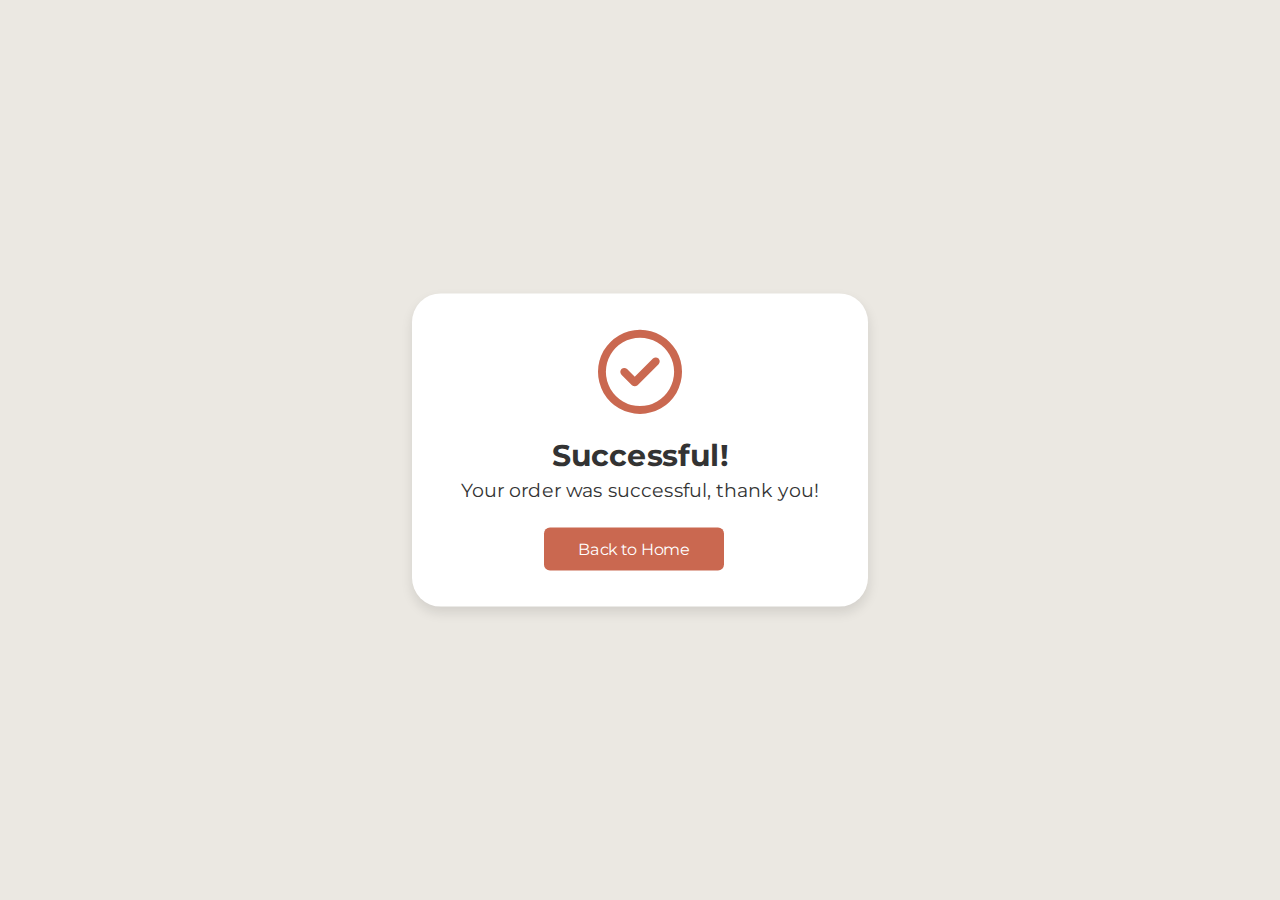
<file: success.html>
<!DOCTYPE html>
<html lang="en">
  <head>
    <meta charset="UTF-8" />
    <meta http-equiv="X-UA-Compatible" content="IE=edge" />
    <meta name="viewport" content="width=device-width, initial-scale=1.0" />
    <!-- CSS -->
    <!-- Fontawesome CDN Link -->
    <link
      rel="stylesheet"
      href="https://cdnjs.cloudflare.com/ajax/libs/font-awesome/6.2.0/css/all.min.css"
    />
    <style>
      @import url("https://fonts.googleapis.com/css2?family=Playfair+Display:wght@400;500;600;700&display=swap");
      @import url("https://fonts.googleapis.com/css2?family=Montserrat:wght@400;700&family=Poppins:wght@300&family=Raleway:wght@100&display=swap");
      * {
        margin: 0;
        padding: 0;
        box-sizing: border-box;
        font-family: "Montserrat";
      }

      section {
        position: fixed;
        height: 100%;
        width: 100%;
        background: #ebe8e2;
      }

      form input {
        float: inline-start;
        background: #ca6850;
        padding: 10px 15px;
        color: #fff;
        border-radius: 5px;
        margin-right: 10px;
        margin-top: 15px;
        border: none;
        width: 150px;
      }

      form input:hover {
        background: #ebe8e2;
        color: #ca6850;
        font-weight: 900;
      }

      button {
        font-size: 18px;
        font-weight: 400;
        color: #fff;
        padding: 14px 22px;
        border: none;
        background: #ca6850;
        border-radius: 6px;
        cursor: pointer;
      }

      .buttons a {
        color: #fff;
        text-decoration: none;
      }

      button:hover {
        background-color: #ca6850;
      }

      button.show-modal,
      .modal-box {
        position: fixed;
        left: 50%;
        top: 50%;
        transform: translate(-50%, -50%);
        box-shadow: 0 5px 10px rgba(0, 0, 0, 0.1);
      }

      section.active .show-modal {
        display: none;
      }

      .overlay {
        position: fixed;
        height: 100%;
        width: 100%;
        background: rgba(0, 0, 0, 0.3);
        opacity: 0;
      }

      section.active .overlay {
        opacity: 1;
        pointer-events: auto;
      }

      .modal-box {
        display: flex;
        flex-direction: column;
        align-items: center;
        max-width: 380px;
        width: 100%;
        padding: 30px 20px;
        border-radius: 24px;
        background-color: #fff;
        transition: all 0.3s ease;
        transform: translate(-50%, -50%) scale(1.2);
      }

      section.active .modal-box {
        opacity: 1;
        pointer-events: auto;
        transform: translate(-50%, -50%) scale(1);
      }

      .modal-box i {
        font-size: 70px;
        color: #ca6850;
      }

      .modal-box h2 {
        margin-top: 20px;
        font-size: 25px;
        font-weight: 500;
        color: #333;
      }

      .modal-box h3 {
        font-size: 16px;
        font-weight: 400;
        color: #333;
        text-align: center;
        line-height: 30px;
      }

      .modal-box .buttons {
        margin-top: 25px;
      }

      .modal-box button {
        font-size: 14px;
        padding: 6px 12px;
        margin: 0 10px;
      }
    </style>
  </head>

  <body>
    <section>
      <div class="modal-box">
        <i class="fa-regular fa-circle-check"></i>
        <h2 style="font-weight: bold">Successful!</h2>
        <h3>Your order was successful, thank you!</h3>
        <form action="index.html">
          <input type="submit" value="Back to Home" />
        </form>
      </div>
    </section>
  </body>
</html>
</file>
